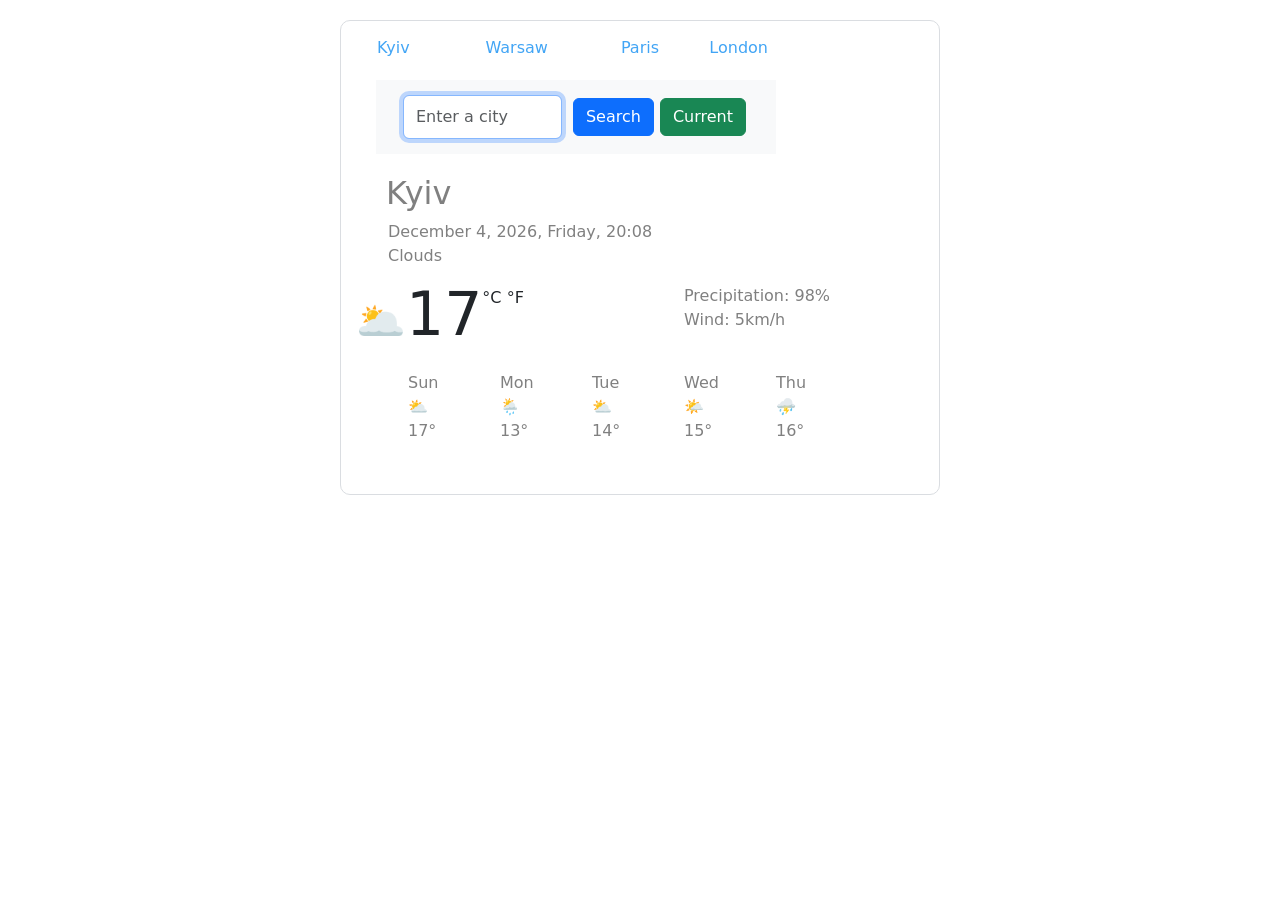
<file: index.html.html>
<!DOCTYPE html>
<html lang="en">
  <head>
    <meta charset="UTF-8" />
    <meta http-equiv="X-UA-Compatible" content="IE=edge" />
    <meta name="viewport" content="width=device-width, initial-scale=1.0" />
    <link
      href="https://cdn.jsdelivr.net/npm/bootstrap@5.3.0-alpha1/dist/css/bootstrap.min.css"
      rel="stylesheet"
      integrity="sha384-GLhlTQ8iRABdZLl6O3oVMWSktQOp6b7In1Zl3/Jr59b6EGGoI1aFkw7cmDA6j6gD"
      crossorigin="anonymous"
    />
    <script
      src="https://cdn.jsdelivr.net/npm/bootstrap@5.3.0-alpha1/dist/js/bootstrap.bundle.min.js"
      integrity="sha384-w76AqPfDkMBDXo30jS1Sgez6pr3x5MlQ1ZAGC+nuZB+EYdgRZgiwxhTBTkF7CXvN"
      crossorigin="anonymous"
    ></script>
    <link rel="stylesheet" href="src/styles.css" />
    <title>Weather app</title>
  </head>
  <body>
    <div class="container">
      <div class="weather-app">
        <div class="row cities" id="headCity">
          <div id="firstCity" class="col-2">Kyiv</div>
          <div id="secondtCity" class="col-3">Warsaw</div>
          <div id="thurdCity" class="col-2">Paris</div>
          <div id="fourthCity" class="col-2">London</div>
        </div>
         <nav class="navbar bg-body-tertiary">
      <div class="container-fluid">
        <form id= "city-search" class="d-flex" role="search">
          <input
            class="form-control me-2"
            type="search"
            placeholder="Enter a city"
            aria-label="Search"
            autofocus
            id="inputed-city"
          />
        <table wight=100% cellspacing="0" cellpadding="3">
          <td class="search">
          <input type="submit" value="Search" class="btn btn-primary" /></td>
          <td class="current">
           <input id="current-location" type="submit" value="Current" class="btn btn-success" /></td>
          </table>
        </div>
      </nav>
   
        <div class="time">
          <h2 id="user-inputed-city" class="cityName">Kyiv</h2>
          <ul>
            <li id="current-date">Saturday 20:30</li>
            <li id="condition">Clouds</li>
          </ul>
        </div>
        <div class="row">
          <div class="col-6" id="degree-number">
            <span class="cloud"id="emoji">🌥️</span><span id="temperature">17</span><span id="celcius">°C </span><span id="fahrenheit">°F </span>
           
          </div>
          <div class="col-6">
            <ul>
              <li>Precipitation: <span id="humidity">98</span>%</li>
              <li>Wind: <span id="wind">5</span>km/h</li>
            </ul>
          </div>
        </div>
        <div class="row week">
          <div class="col-2">
            <ul>
              <li>Sun</li>
              <li>⛅</li>
              <li>17°</li>
            </ul>
          </div>
          <div class="col-2">
            <ul>
              <li>Mon</li>
              <li>🌦</li>
              <li>13°</li>
            </ul>
          </div>
          <div class="col-2">
            <ul>
              <li>Tue</li>
              <li>⛅</li>
              <li>14°</li>
            </ul>
          </div>
          <div class="col-2">
            <ul>
              <li>Wed</li>
              <li>🌤</li>
              <li>15°</li>
            </ul>
          </div>
          <div class="col-2">
            <ul>
              <li>Thu</li>
              <li>⛈</li>
              <li>16°</li>
            </ul>
          </div>
        </div>
      </div>
    </div>
    <script src="src/index.js"></script>
  </body>
</html>
</file>
<file: src/styles.css>
#headCity {
  color: #42a5f5;
  text-align: center;
  cursor: pointer;
}
.weather-app {
  border: 1px solid #dadde1;
  padding: 15px;
  margin: 20px auto;
  max-width: 600px;
  border-radius: 10px;
  margin-bottom: 0px;
}
.navbar {
  padding: 15px;
  margin: 20px;
  width: 400px;
}
h2 {
  color: gray;
  margin-left: 30px;
}
ul {
  list-style: none;
  color: gray;
}
#temperature {
  font-size: 60px;
  line-height: 1;
}

#location-search {
  margin-right: 7px;
}

#celcius,
#fahrenheit {
  position: relative;
  top: -32px;
  cursor: pointer;
}
#celcius:hover,
#fahrenheit:hover {
  color: blue;
}
.week {
  padding: 20px;
}
#emoji {
  font-size: 40px;
  margin-bottom: 30px;
}
.weather-app-wrap {
  max-width: 600px;
  margin: 30px auto;
}

.weather-forecast {
  margin-top: 20px;
  text-align: center;
  color: #646363;
}
</file>
